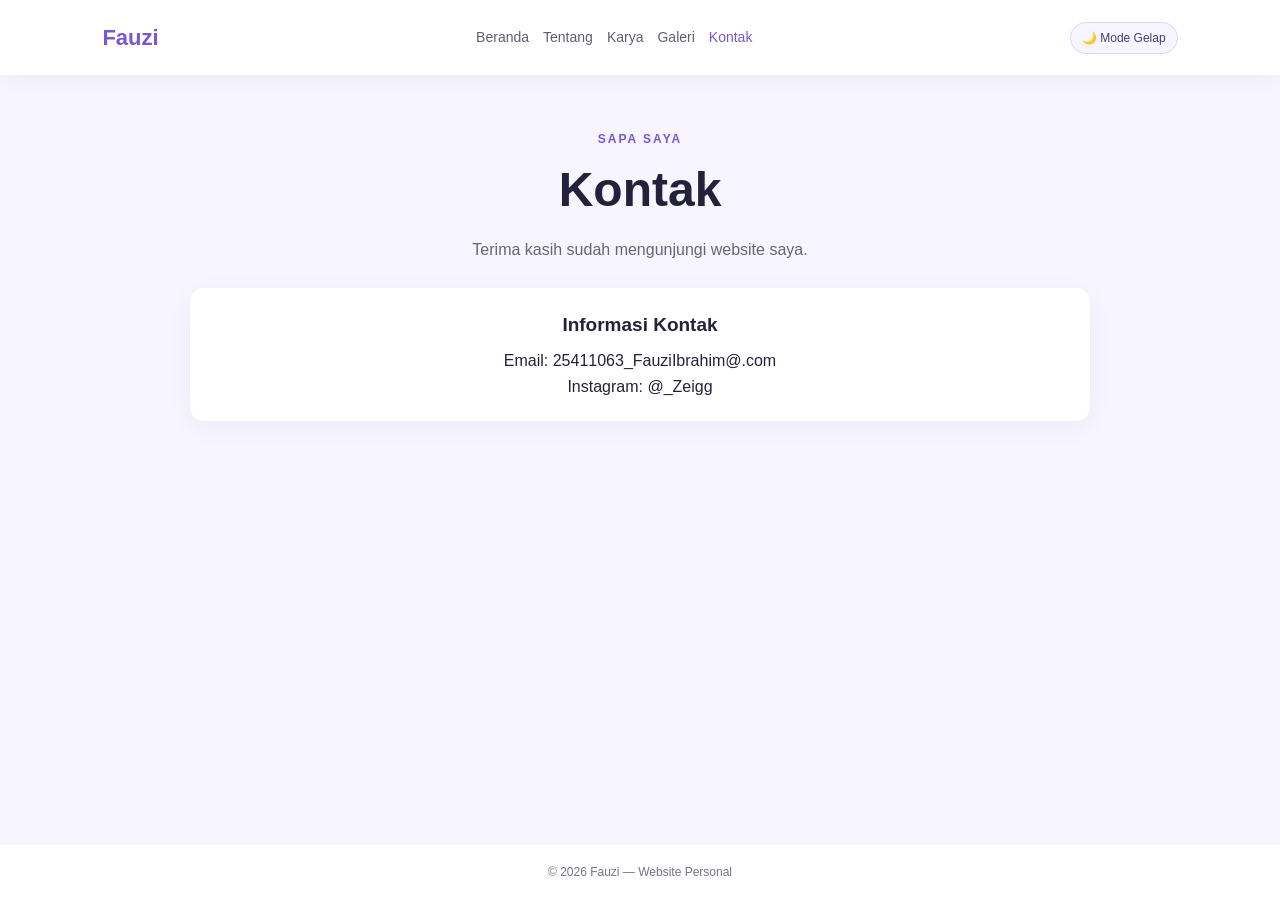
<file: kontak.html>
<!DOCTYPE html>
<html lang="id">
<head>
  <meta charset="UTF-8">
  <meta name="viewport" content="width=device-width, initial-scale=1.0">
  <title>MyDesign | Kontak</title>
  <link rel="stylesheet" href="style.css">
</head>
<body>
  <header>
    <a class="logo" href="index.html"><span>Fauzi</span></a>
    <nav>
      <a href="index.html">Beranda</a>
      <a href="tentang.html">Tentang</a>
      <a href="karya.html">Karya</a>
      <a href="galeri.html">Galeri</a>
      <a class="active" href="kontak.html">Kontak</a>
    </nav>
    <button class="theme-toggle" id="themeToggle" type="button">🌙 Mode Gelap</button>
  </header>
  <main class="content contact">
    <p class="tag">SAPA SAYA</p>
    <h1>Kontak</h1>
    <p>Terima kasih sudah mengunjungi website saya.</p>
    <div class="info-card">
      <h2>Informasi Kontak</h2>
      <p>Email: 25411063_FauziIbrahim@.com</p>
      <p>Instagram: @_Zeigg</p>
    </div>
  </main>
  <footer>© <span class="year">2026</span> Fauzi — Website Personal</footer>
  <script src="script.js"></script>
</body>
</html>
</file>
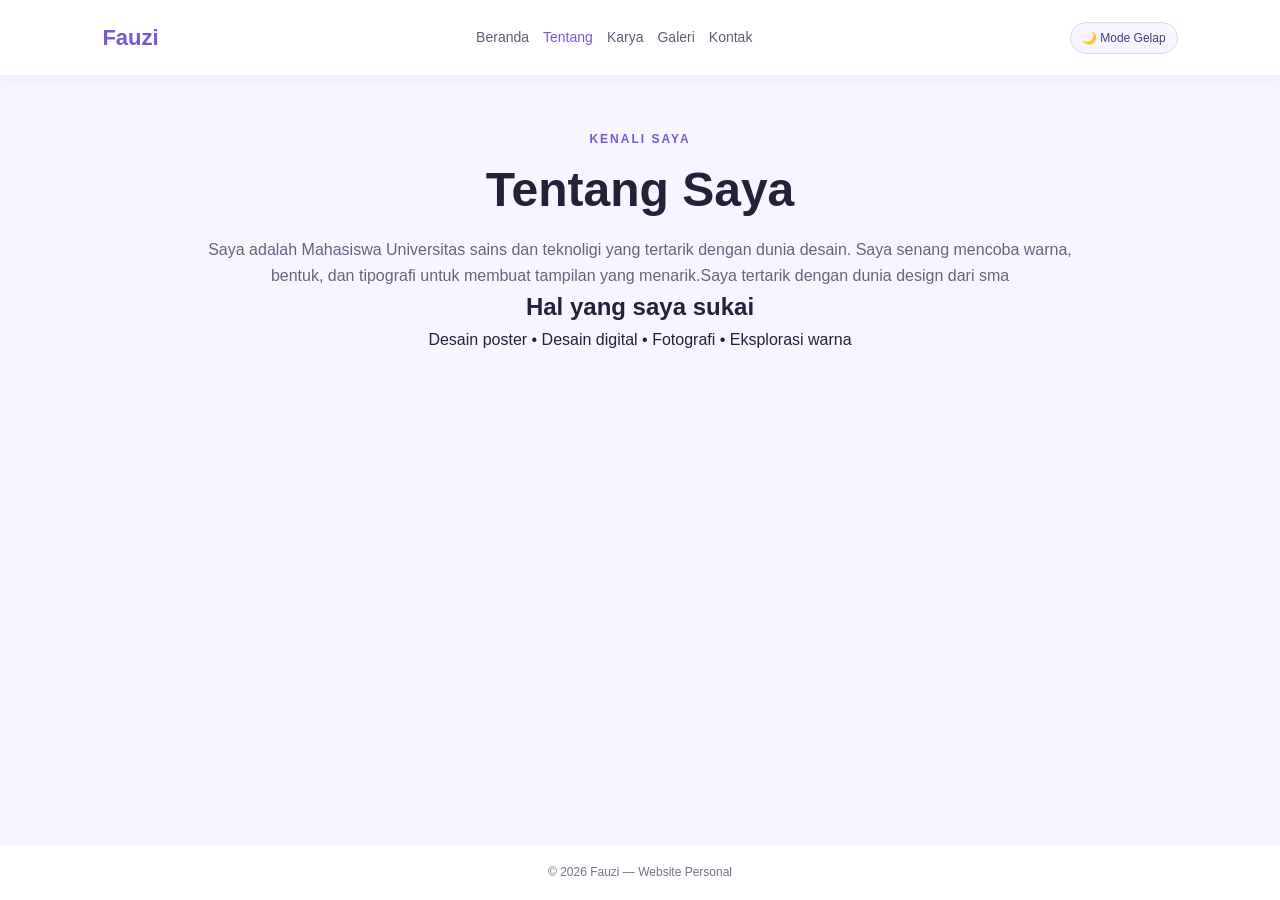
<file: tentang.html>
<!DOCTYPE html>
<html lang="id">
<head>
  <meta charset="UTF-8">
  <meta name="viewport" content="width=device-width, initial-scale=1.0">
  <title>MyDesign | Tentang</title>
  <link rel="stylesheet" href="style.css">
</head>
<body>
  <header>
    <a class="logo" href="index.html"><span>Fauzi</span></a>
    <nav>
      <a href="index.html">Beranda</a>
      <a class="active" href="tentang.html">Tentang</a>
      <a href="karya.html">Karya</a>
      <a href="galeri.html">Galeri</a>
      <a href="kontak.html">Kontak</a>
    </nav>
    <button class="theme-toggle" id="themeToggle" type="button">🌙 Mode Gelap</button>
  </header>
  <main class="content">
    <p class="tag">KENALI SAYA</p>
    <h1>Tentang Saya</h1>
    <p>Saya adalah Mahasiswa Universitas sains dan teknoligi yang tertarik dengan dunia desain. Saya senang mencoba warna, bentuk, dan tipografi untuk membuat tampilan yang menarik.Saya tertarik dengan dunia design dari sma</p>
    <div class="Profil">
      <h2>Hal yang saya sukai</h2>
      <p>Desain poster • Desain digital • Fotografi • Eksplorasi warna</p>
    </div>
  </main>
  <footer>© <span class="year">2026</span> Fauzi — Website Personal</footer>
  <script src="script.js"></script>
</body>
</html>
</file>
<file: style.css>
* {
  margin: 0;
  padding: 0;
  box-sizing: border-box;
}
html { scroll-behavior: smooth; }
body {
  min-height: 100vh;
  display: flex;
  flex-direction: column;
  font-family: Arial, sans-serif;
  background: #f7f5ff;
  color: #24213a;
  line-height: 1.6;
  transition: background .25s, color .25s;
}
header {
  display: flex;
  align-items: center;
  justify-content: space-between;
  gap: 16px;
  padding: 20px 8%;
  background: #ffffff;
  box-shadow: 0 3px 18px #2820440d;
}
.logo {
  color: #24213a;
  text-decoration: none;
  font-size: 22px;
  font-weight: bold;
}
.logo span, h1 span { color: #7957d5; }
nav { display: flex; flex-wrap: wrap; gap: 14px; }
nav a {
  color: #625d75;
  text-decoration: none;
  font-size: 14px;
}
nav a:hover, nav a.active { color: #7957d5; }
.theme-toggle {
  border: 1px solid #ded6f7;
  background: #f7f5ff;
  color: #4b3b76;
  border-radius: 20px;
  padding: 8px 11px;
  font-size: 12px;
  cursor: pointer;
  white-space: nowrap;
}
main { flex: 1; }
.hero {
  min-height: 70vh;
  padding: 90px 20px;
  display: flex;
  flex-direction: column;
  align-items: center;
  justify-content: center;
  text-align: center;
}
.profile-picture {
  width: 150px;
  height: 150px;
  object-fit: cover;
  border-radius: 50%;
  border: 4px solid #ffffff;
  box-shadow: 0 6px 22px #7957d533;
  margin: 8px 0 22px;
}
body.dark .profile-picture { border-color: #322b47; }
.tag {
  color: #7957d5;
  font-size: 12px;
  font-weight: bold;
  letter-spacing: 2px;
  margin-bottom: 12px;
}
h1 {
  font-size: clamp(32px, 6vw, 48px);
  line-height: 1.2;
  margin-bottom: 18px;
}
.intro { max-width: 500px; color: #68637b; }
.button {
  display: inline-block;
  margin-top: 25px;
  padding: 11px 22px;
  border-radius: 8px;
  background: #7957d5;
  color: white;
  text-decoration: none;
}
.content {
  width: min(900px, 88%);
  margin: 0 auto;
  padding: 55px 0 70px;
  text-align: center;
}
.content > p:not(.tag) { color: #68637b; }
.info-card {
  background: white;
  padding: 22px;
  border-radius: 14px;
  box-shadow: 0 6px 24px #2820440d;
  margin-top: 25px;
}
.info-card h2 { font-size: 19px; margin-bottom: 8px; }
.cards {
  display: grid;
  grid-template-columns: repeat(3, minmax(0, 1fr));
  gap: 18px;
  margin-top: 25px;
  text-align: left;
}
.cards .info-card { margin: 0; }
.cards p { color: #68637b; font-size: 14px; }
.sample {
  height: 120px;
  border-radius: 10px;
  display: grid;
  place-items: center;
  font-size: 28px;
  font-weight: bold;
  margin-bottom: 15px;
  color: white;
}
.sample-one { background: linear-gradient(135deg, #f49bba, #7957d5); }
.sample-two { background: linear-gradient(135deg, #f6c96d, #ed8057); }
.sample-three { background: linear-gradient(135deg, #76c9c0, #5265ad); }
.gallery {
  display: grid;
  grid-template-columns: repeat(3, minmax(0, 1fr));
  gap: 20px;
  margin-top: 25px;
  align-items: stretch;
}
.gallery-item {
  min-width: 0;
  margin: 0;
  overflow: hidden;
  background: #fff;
  border-radius: 14px;
  box-shadow: 0 6px 24px #28204412;
  transition: transform .2s ease, box-shadow .2s ease;
}
.gallery-item:hover {
  transform: translateY(-4px);
  box-shadow: 0 12px 28px #28204420;
}
.gallery-item img {
  display: block;
  width: 100%;
  height: 340px;
  object-fit: cover;
  object-position: center;
  background: #eee;
}
.gallery-item figcaption { padding: 15px; }
.gallery-item h2 { font-size: 17px; margin: 0 0 7px; }
.gallery-item p { color: #68637b; font-size: 13px; line-height: 1.6; margin: 0; }
body.dark .gallery-item { background: #242033; }
body.dark .gallery-item p { color: #c5bfd8; }
.small { font-size: 12px; margin-top: 12px; }
footer {
  text-align: center;
  padding: 18px;
  background: white;
  color: #777188;
  font-size: 12px;
}
/* Tampilan ketika mode gelap diaktifkan oleh JavaScript */
body.dark { background: #171522; color: #f5f2ff; }
body.dark header, body.dark footer, body.dark .info-card {
  background: #242033;
  color: #f5f2ff;
}
body.dark .logo { color: #f5f2ff; }
body.dark nav a { color: #d1cbe4; }
body.dark nav a:hover, body.dark nav a.active { color: #b69cff; }
body.dark .intro, body.dark .content > p:not(.tag),
body.dark .cards p { color: #c5bfd8; }
body.dark .theme-toggle {
  background: #322b47;
  border-color: #51446f;
  color: #f5f2ff;
}
@media (max-width: 800px) {
  header { padding: 16px 5%; flex-wrap: wrap; justify-content: center; }
  nav { justify-content: center; gap: 12px; }
  nav a { font-size: 13px; }
  .hero { min-height: 62vh; padding: 65px 18px; }
  .cards, .gallery { grid-template-columns: repeat(2, minmax(0, 1fr)); }
  .content { padding-top: 40px; }
}
@media (max-width: 400px) {
  .cards, .gallery { grid-template-columns: 1fr; }
}

/* Gambar pada halaman Karya */
.work-card { overflow: hidden; }
.work-image {
  display: block;
  width: 100%;
  height: 230px;
  object-fit: cover;
  object-position: center;
  border-radius: 10px;
  margin-bottom: 15px;
}
@media (max-width: 400px) {
  .work-image { height: 260px; }
}
</file>
